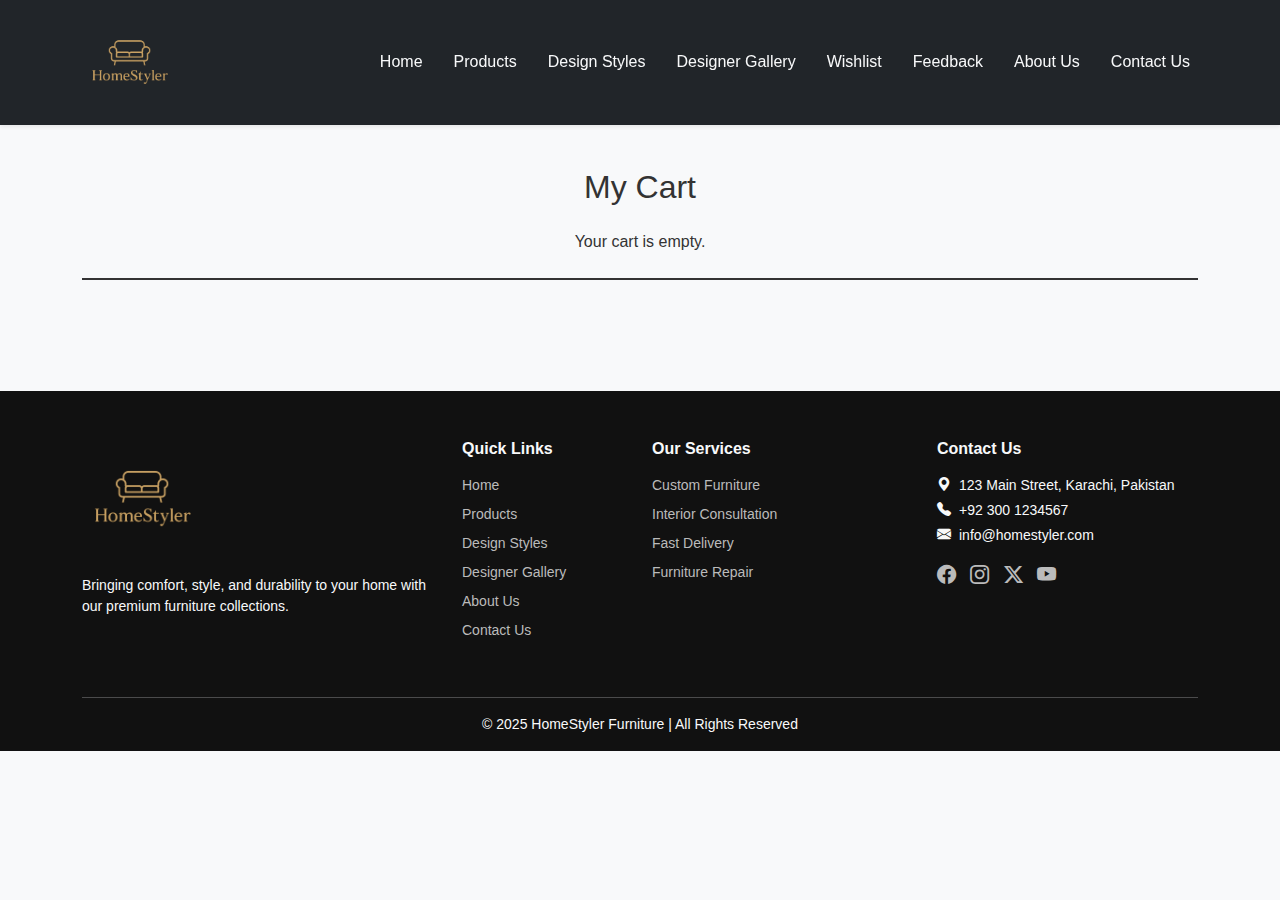
<file: cart.html>
<!DOCTYPE html>
<html lang="en">

<head>
    <meta charset="UTF-8">
    <meta name="viewport" content="width=device-width, initial-scale=1.0">
    <title>My Cart</title>
    <!-- Bootstrap -->
    <link href="https://cdn.jsdelivr.net/npm/bootstrap@5.3.3/dist/css/bootstrap.min.css" rel="stylesheet">
    <!-- Icons -->
    <link href="https://cdn.jsdelivr.net/npm/bootstrap-icons/font/bootstrap-icons.css" rel="stylesheet">
    <!-- Animate on Scroll -->
    <link href="https://unpkg.com/aos@2.3.1/dist/aos.css" rel="stylesheet">
    <!-- Custom CSS -->
    <link rel="stylesheet" href="style.css">
    <style>
        .cart-item {
            border-bottom: 1px solid #ddd;
            padding: 15px 0;
        }

        .cart-item img {
            width: 80px;
            height: 80px;
            object-fit: cover;
            margin-right: 15px;
        }

        .cart-summary {
            border-top: 2px solid #333;
            padding-top: 15px;
            font-weight: bold;
        }
    </style>
</head>

<body>
    <!-- Navbar -->
    <nav id="mainNav" class="navbar navbar-expand-lg navbar-dark bg-dark fixed-top shadow-sm">
        <div class="container">
            <a class="navbar-brand d-flex align-items-center" href="index.html">
                <img src="Images/logo.png" alt="HomeStyler Logo" class="img-fluid"
                    style="max-height:95px; width:auto; margin-right:10px;">
            </a>
            <button class="navbar-toggler" type="button" data-bs-toggle="collapse" data-bs-target="#navbarNav">
                <span class="navbar-toggler-icon"></span>
            </button>
            <div class="collapse navbar-collapse" id="navbarNav">
                <ul class="navbar-nav ms-auto">
                    <li class="nav-item"><a class="nav-link" href="index.html">Home</a></li>
                    <li class="nav-item"><a class="nav-link" href="products.html">Products</a></li>
                    <li class="nav-item"><a class="nav-link" href="design_styles.html">Design Styles</a></li>
                    <li class="nav-item"><a class="nav-link" href="designer_gallery.html">Designer Gallery</a></li>
                    <li class="nav-item"><a class="nav-link" href="wishlist.html">Wishlist</a></li>
                    <li class="nav-item"><a class="nav-link" href="feedback.html">Feedback</a></li>
                    <li class="nav-item"><a class="nav-link" href="about.html">About Us</a></li>
                    <li class="nav-item"><a class="nav-link" href="contact.html">Contact Us</a></li>
                </ul>
            </div>
        </div>
    </nav>

    <div class="container my-5">
        <h2 class="mb-4 text-center">My Cart</h2>
        <div id="cart-container"></div>
        <div id="cart-summary" class="cart-summary mt-4"></div>
    </div>

    <!-- Footer -->
    <footer class="footer text-light pt-5 pb-3">
        <div class="container">
            <div class="row">
                <!-- Logo & About -->
                <div class="col-md-4 mb-4">
                    <a href="index.html" class="d-flex align-items-center mb-3">
                        <img src="Images/logo.png" alt="HomeStyler Logo" class="me-2" style="width:120px;">
                    </a>
                    <p class="small">
                        Bringing comfort, style, and durability to your home with
                        our premium furniture collections.
                    </p>
                </div>

                <!-- Quick Links -->
                <div class="col-md-2 mb-4">
                    <h6 class="fw-bold">Quick Links</h6>
                    <ul class="list-unstyled small">
                        <li><a href="index.html" class="footer-link">Home</a></li>
                        <li><a href="products.html" class="footer-link">Products</a></li>
                        <li><a href="design_styles.html" class="footer-link">Design Styles</a></li>
                        <li><a href="designer_gallery.html" class="footer-link">Designer Gallery</a></li>
                        <li><a href="about.html" class="footer-link">About Us</a></li>
                        <li><a href="contact.html" class="footer-link">Contact Us</a></li>
                    </ul>
                </div>

                <!-- Services -->
                <div class="col-md-3 mb-4">
                    <h6 class="fw-bold">Our Services</h6>
                    <ul class="list-unstyled small">
                        <li><a href="#" class="footer-link">Custom Furniture</a></li>
                        <li><a href="#" class="footer-link">Interior Consultation</a></li>
                        <li><a href="#" class="footer-link">Fast Delivery</a></li>
                        <li><a href="#" class="footer-link">Furniture Repair</a></li>
                    </ul>
                </div>

                <!-- Contact -->
                <div class="col-md-3 mb-4">
                    <h6 class="fw-bold">Contact Us</h6>
                    <p class="small mb-1"><i class="bi bi-geo-alt-fill me-2"></i>123 Main Street, Karachi, Pakistan</p>
                    <p class="small mb-1"><i class="bi bi-telephone-fill me-2"></i>+92 300 1234567</p>
                    <p class="small mb-3"><i class="bi bi-envelope-fill me-2"></i>info@homestyler.com</p>
                    <div>
                        <a href="https://web.facebook.com/" class="social-link"><i class="bi bi-facebook"></i></a>
                        <a href="https://www.instagram.com/" class="social-link"><i class="bi bi-instagram"></i></a>
                        <a href="https://x.com/" class="social-link"><i class="bi bi-twitter-x"></i></a>
                        <a href="https://www.youtube.com/" class="social-link"><i class="bi bi-youtube"></i></a>
                    </div>
                </div>
            </div>
            <hr class="bg-light">
            <div class="text-center small">
                © 2025 HomeStyler Furniture | All Rights Reserved
            </div>
        </div>
    </footer>

    <script>
        function renderCart() {
            const container = document.getElementById("cart-container");
            const summary = document.getElementById("cart-summary");
            let cart = JSON.parse(localStorage.getItem("cart")) || [];

            container.innerHTML = "";
            summary.innerHTML = "";

            if (cart.length === 0) {
                container.innerHTML = `<p class="text-center">Your cart is empty.</p>`;
                return;
            }

            let total = 0;

            cart.forEach(item => {
                total += item.price * item.quantity;

                const row = document.createElement("div");
                row.className = "d-flex align-items-center cart-item";

                row.innerHTML = `
          <img src="${item.image}" alt="${item.name}">
          <div class="flex-grow-1">
            <h6>${item.name}</h6>
            <p class="mb-1">$${item.price} x ${item.quantity}</p>
            <button class="btn btn-sm btn-secondary decrease" data-id="${item.id}">-</button>
            <button class="btn btn-sm btn-secondary increase" data-id="${item.id}">+</button>
            <button class="btn btn-sm btn-danger remove" data-id="${item.id}">Remove</button>
          </div>
        `;

                container.appendChild(row);
            });

            summary.innerHTML = `<h5>Total: $${total.toFixed(2)}</h5>`;

            // Decrease quantity
            container.querySelectorAll(".decrease").forEach(btn => {
                btn.addEventListener("click", () => {
                    let cart = JSON.parse(localStorage.getItem("cart")) || [];
                    const item = cart.find(p => p.id === btn.dataset.id);
                    if (item && item.quantity > 1) {
                        item.quantity -= 1;
                    } else {
                        cart = cart.filter(p => p.id !== btn.dataset.id);
                    }
                    localStorage.setItem("cart", JSON.stringify(cart));
                    renderCart();
                });
            });

            // Increase quantity
            container.querySelectorAll(".increase").forEach(btn => {
                btn.addEventListener("click", () => {
                    let cart = JSON.parse(localStorage.getItem("cart")) || [];
                    const item = cart.find(p => p.id === btn.dataset.id);
                    if (item) item.quantity += 1;
                    localStorage.setItem("cart", JSON.stringify(cart));
                    renderCart();
                });
            });

            // Remove item
            container.querySelectorAll(".remove").forEach(btn => {
                btn.addEventListener("click", () => {
                    let cart = JSON.parse(localStorage.getItem("cart")) || [];
                    cart = cart.filter(p => p.id !== btn.dataset.id);
                    localStorage.setItem("cart", JSON.stringify(cart));
                    renderCart();
                });
            });
        }

        document.addEventListener("DOMContentLoaded", renderCart);
    </script>
</body>

</html>
</file>
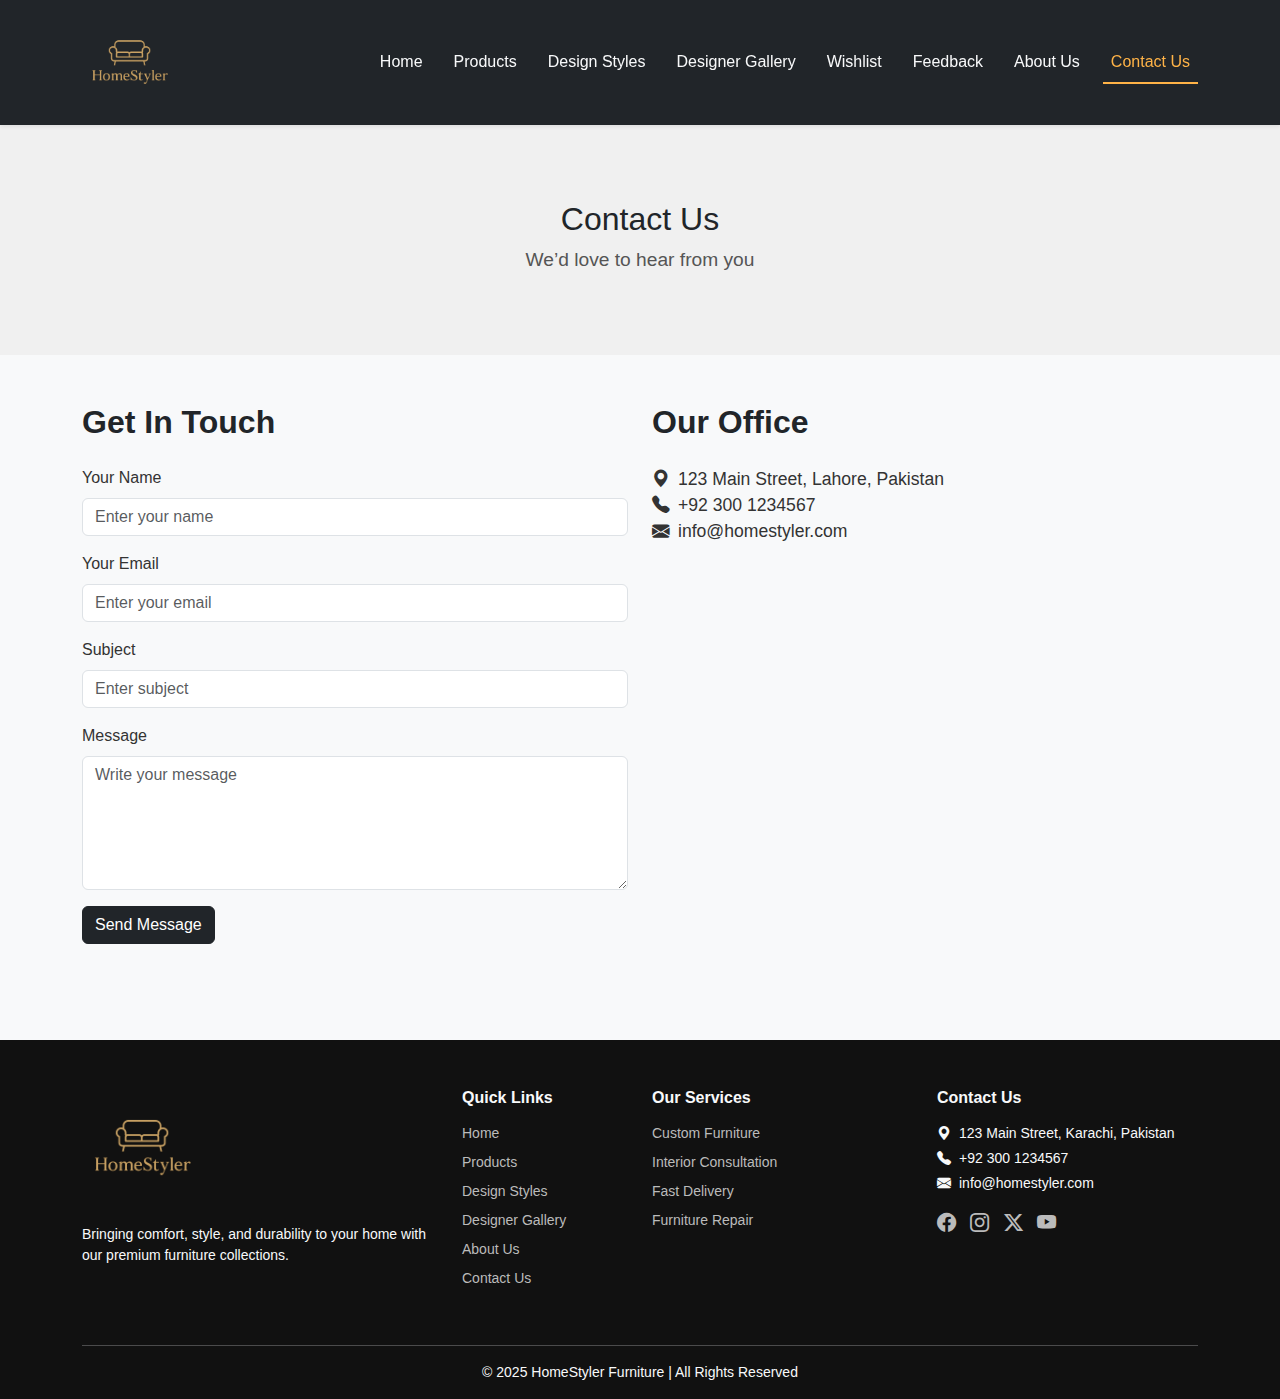
<file: contact.html>
<!DOCTYPE html>
<html lang="en">

<head>
    <meta charset="UTF-8" />
    <meta name="viewport" content="width=device-width, initial-scale=1.0" />
    <title>Contact Us – HomeStyler</title>
    <!-- Bootstrap -->
    <link href="https://cdn.jsdelivr.net/npm/bootstrap@5.3.3/dist/css/bootstrap.min.css" rel="stylesheet" />
    <!-- Icons -->
    <link href="https://cdn.jsdelivr.net/npm/bootstrap-icons/font/bootstrap-icons.css" rel="stylesheet">
    <!-- Custom CSS -->
    <link rel="stylesheet" href="style.css">
</head>

<body>

    <!-- Navbar -->
    <nav id="mainNav" class="navbar navbar-expand-lg navbar-dark bg-dark fixed-top shadow-sm">
        <div class="container">
            <!-- Brand Logo (click redirects to homepage) -->
            <a class="navbar-brand d-flex align-items-center" href="index.html">
                <img src="Images/logo.png" alt="HomeStyler Logo" class="img-fluid"
                    style="max-height:95px; width:auto; margin-right:10px;">
            </a>

            <!-- Navbar Toggle (for mobile) -->
            <button class="navbar-toggler" type="button" data-bs-toggle="collapse" data-bs-target="#navbarNav">
                <span class="navbar-toggler-icon"></span>
            </button>

            <!-- Navbar Links -->
            <div class="collapse navbar-collapse" id="navbarNav">
                <ul class="navbar-nav ms-auto">
                    <li class="nav-item"><a class="nav-link" href="index.html">Home</a></li>
                    <li class="nav-item"><a class="nav-link" href="products.html">Products</a></li>
                    <li class="nav-item"><a class="nav-link" href="design_styles.html">Design Styles</a></li>
                    <li class="nav-item"><a class="nav-link" href="designer_gallery.html">Designer Gallery</a></li>
                    <li class="nav-item"><a class="nav-link" href="wishlist.html">Wishlist</a></li>
                    <li class="nav-item"><a class="nav-link" href="feedback.html">Feedback</a></li>
                    <li class="nav-item"><a class="nav-link" href="about.html">About Us</a></li>
                    <li class="nav-item"><a class="nav-link active" href="contact.html">Contact Us</a></li>
                </ul>
            </div>
        </div>
    </nav>

    <section class="about small-hero text-center d-flex align-items-center justify-content-center">
        <div class="container">
            <h2>Contact Us</h2>
            <p>
                We’d love to hear from you
            </p>
        </div>
    </section>

    <!-- Contact Form & Info -->
    <section class="py-5">
        <div class="container">
            <div class="row g-4">
                <!-- Form -->
                <div class="col-md-6">
                    <h2 class="fw-bold mb-4">Get In Touch</h2>
                    <!-- Contact Form -->
                    <form id="contactForm" class="needs-validation" novalidate>
                        <div class="mb-3">
                            <label for="name" class="form-label">Your Name</label>
                            <input type="text" class="form-control" id="name" placeholder="Enter your name" required>
                            <div class="invalid-feedback">Please enter a valid name (letters only, min 6 characters).
                            </div>
                        </div>
                        <div class="mb-3">
                            <label for="email" class="form-label">Your Email</label>
                            <input type="email" class="form-control" id="email" placeholder="Enter your email" required>
                            <div class="invalid-feedback">Please enter a valid email address.</div>
                        </div>
                        <div class="mb-3">
                            <label for="subject" class="form-label">Subject</label>
                            <input type="text" class="form-control" id="subject" placeholder="Enter subject" required>
                            <div class="invalid-feedback">Please enter a subject.</div>
                        </div>
                        <div class="mb-3">
                            <label for="message" class="form-label">Message</label>
                            <textarea class="form-control" id="message" rows="5" placeholder="Write your message"
                                required></textarea>
                            <div class="invalid-feedback">Please enter your message.</div>
                        </div>
                        <button type="submit" class="btn btn-dark">Send Message</button>
                    </form>
                </div>

                <!-- Contact Info -->
                <div class="col-md-6">
                    <h2 class="fw-bold mb-4">Our Office</h2>
                    <p><i class="bi bi-geo-alt-fill me-2"></i>123 Main Street, Lahore, Pakistan</p>
                    <p><i class="bi bi-telephone-fill me-2"></i>+92 300 1234567</p>
                    <p><i class="bi bi-envelope-fill me-2"></i>info@homestyler.com</p>

                    <!-- Google Maps -->
                    <div class="ratio ratio-16x9 mt-4">
                        <iframe
                            src="https://www.google.com/maps/embed?pb=!1m14!1m8!1m3!1d1809.076180650226!2d67.034748!3d24.926879000000003!3m2!1i1024!2i768!4f13.1!3m3!1m2!1s0x3eb33f90157042d3%3A0x93d609e8bec9a880!2sAptech%20Computer%20Education%20North%20Nazimabad%20Center!5e0!3m2!1sen!2sus!4v1756294128960!5m2!1sen!2sus"
                            width="600" height="450" style="border:0;" allowfullscreen="" loading="lazy"
                            referrerpolicy="no-referrer-when-downgrade"></iframe>
                    </div>
                </div>
            </div>
        </div>
    </section>


    <!-- Footer -->
    <footer class="footer text-light pt-5 pb-3">
        <div class="container">
            <div class="row">
                <div class="col-md-4 mb-4">
                    <a href="index.html" class="d-flex align-items-center mb-3">
                        <img src="Images/logo.png" alt="HomeStyler Logo" class="me-2" style="width:120px;">
                    </a>
                    <p class="small">Bringing comfort, style, and durability to your home with our premium furniture
                        collections.</p>
                </div>

                <div class="col-md-2 mb-4">
                    <h6 class="fw-bold">Quick Links</h6>
                    <ul class="list-unstyled small">
                        <li><a href="index.html" class="footer-link">Home</a></li>
                        <li><a href="products.html" class="footer-link">Products</a></li>
                        <li><a href="design_styles.html" class="footer-link">Design Styles</a></li>
                        <li><a href="designers.html" class="footer-link">Designer Gallery</a></li>
                        <li><a href="about.html" class="footer-link">About Us</a></li>
                        <li><a href="contact.html" class="footer-link">Contact Us</a></li>
                    </ul>
                </div>

                <div class="col-md-3 mb-4">
                    <h6 class="fw-bold">Our Services</h6>
                    <ul class="list-unstyled small">
                        <li><a href="#" class="footer-link">Custom Furniture</a></li>
                        <li><a href="#" class="footer-link">Interior Consultation</a></li>
                        <li><a href="#" class="footer-link">Fast Delivery</a></li>
                        <li><a href="#" class="footer-link">Furniture Repair</a></li>
                    </ul>
                </div>

                <div class="col-md-3 mb-4">
                    <h6 class="fw-bold">Contact Us</h6>
                    <p class="small mb-1"><i class="bi bi-geo-alt-fill me-2"></i>123 Main Street, Karachi, Pakistan</p>
                    <p class="small mb-1"><i class="bi bi-telephone-fill me-2"></i>+92 300 1234567</p>
                    <p class="small mb-3"><i class="bi bi-envelope-fill me-2"></i>info@homestyler.com</p>
                    <div>
                        <a href="https://web.facebook.com/" class="social-link"><i class="bi bi-facebook"></i></a>
                        <a href="https://www.instagram.com/" class="social-link"><i class="bi bi-instagram"></i></a>
                        <a href="https://x.com/" class="social-link"><i class="bi bi-twitter-x"></i></a>
                        <a href="https://www.youtube.com/" class="social-link"><i class="bi bi-youtube"></i></a>
                    </div>
                </div>
            </div>
            <hr class="bg-light">
            <div class="text-center small">© 2025 HomeStyler Furniture | All Rights Reserved</div>
        </div>
    </footer>

    <!-- Bootstrap JS -->
    <script src="https://cdn.jsdelivr.net/npm/bootstrap@5.3.3/dist/js/bootstrap.bundle.min.js"></script>
    <!-- Validation Script -->
    <script>
        (function () {
            'use strict'
            const form = document.getElementById('contactForm');
            const nameField = document.getElementById('name');

            // Prevent numbers/symbols while typing
            nameField.addEventListener("input", function () {
                this.value = this.value.replace(/[^A-Za-z\s]/g, ""); // remove numbers & symbols
            });

            form.addEventListener('submit', function (event) {
                const nameRegex = /^[A-Za-z\s]{6,}$/; // only letters & spaces, min 6 chars
                if (!nameRegex.test(nameField.value.trim())) {
                    nameField.setCustomValidity("Invalid");
                } else {
                    nameField.setCustomValidity("");
                }

                if (!form.checkValidity()) {
                    event.preventDefault()
                    event.stopPropagation()
                } else {
                    alert("✅ Your message has been submitted successfully!");
                }
                form.classList.add('was-validated')
            }, false)
        })()
    </script>

</body>

</html>
</file>
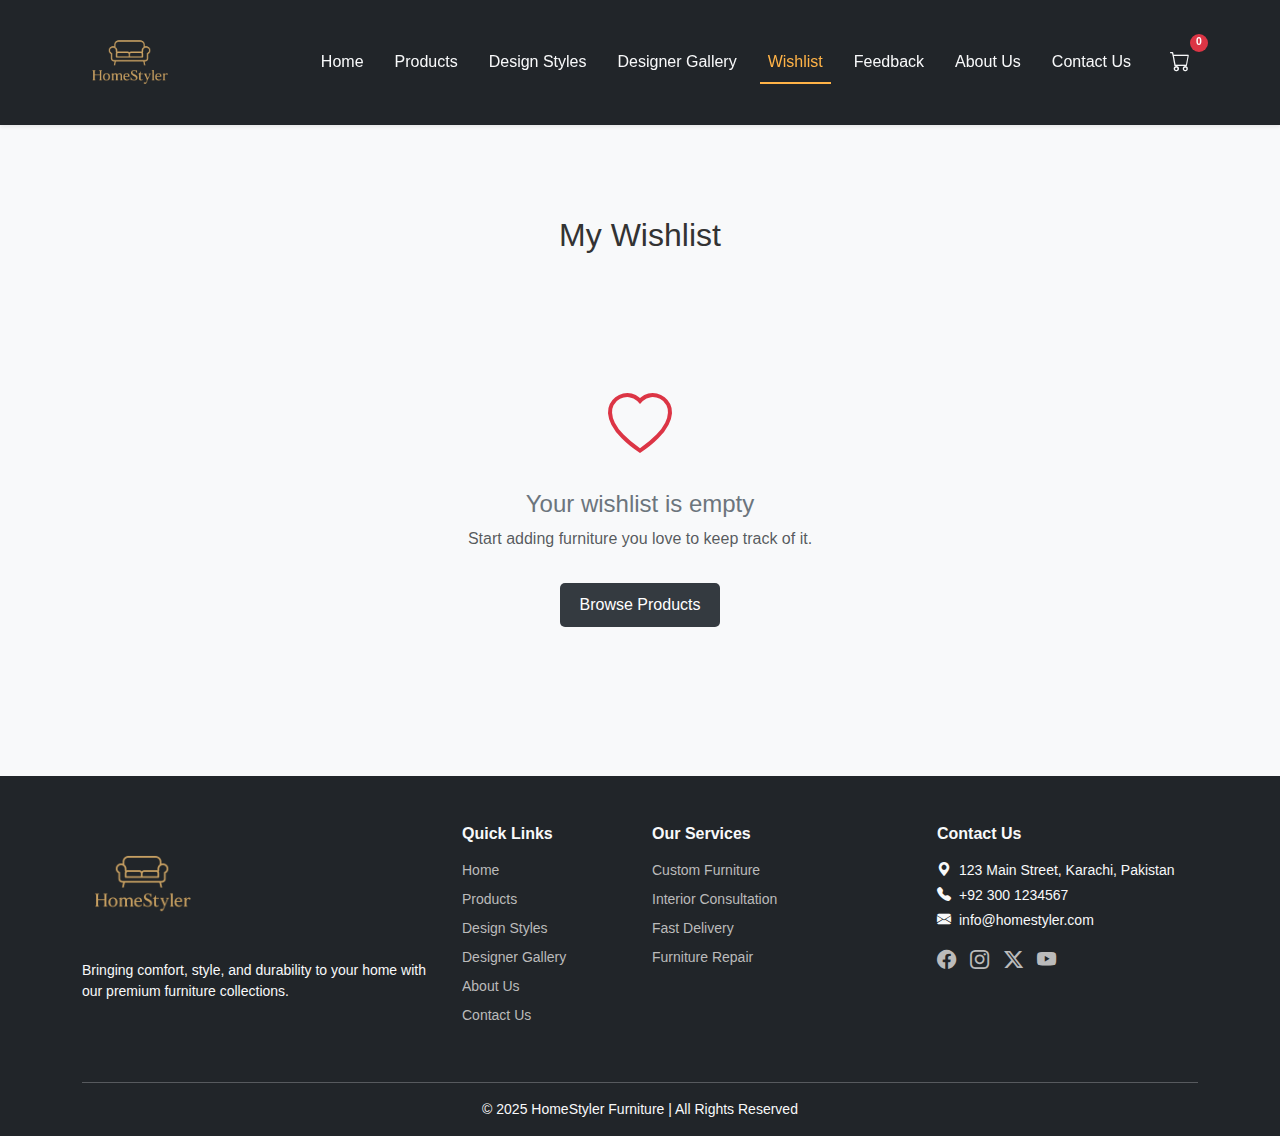
<file: wishlist.html>
<!DOCTYPE html>
<html lang="en">

<head>
  <meta charset="UTF-8">
  <meta name="viewport" content="width=device-width, initial-scale=1.0">
  <title>Wishlist – HomeStyler</title>
  <!-- Bootstrap -->
  <link href="https://cdn.jsdelivr.net/npm/bootstrap@5.3.3/dist/css/bootstrap.min.css" rel="stylesheet">
  <!-- Icons -->
  <link href="https://cdn.jsdelivr.net/npm/bootstrap-icons/font/bootstrap-icons.css" rel="stylesheet">
  <!-- Custom CSS -->
  <link rel="stylesheet" href="style.css">
  <style>
    /* Cart hover effect */
    .navbar .nav-link:hover i.bi-cart {
      color: #ffc107;
      transform: scale(1.2);
      transition: transform 0.2s ease-in-out, color 0.2s ease-in-out;
    }

    /* Cart badge */
    #cart-count {
      font-size: 0.65rem;
      min-width: 18px;
      height: 18px;
      font-weight: bold;
      display: flex;
      align-items: center;
      justify-content: center;
      padding: 0;
    }

    .empty-wishlist {
      text-align: center;
      padding: 60px 0;
      color: #6c757d;
    }

    .empty-wishlist i {
      font-size: 4rem;
      color: #dc3545;
    }

    .browse-btn {
      display: inline-block;
      padding: 10px 20px;
      background-color: #343a40;
      color: #fff;
      border-radius: 5px;
      text-decoration: none;
    }

    .browse-btn:hover {
      background-color: #495057;
      color: #fff;
    }
  </style>
</head>

<body class="d-flex flex-column min-vh-100">
  <!-- Navbar -->
  <nav id="mainNav" class="navbar navbar-expand-lg navbar-dark bg-dark fixed-top shadow-sm">
    <div class="container">
      <a class="navbar-brand d-flex align-items-center" href="index.html">
        <img src="Images/logo.png" alt="HomeStyler Logo" class="img-fluid"
          style="max-height:95px; width:auto; margin-right:10px;">
      </a>

      <button class="navbar-toggler" type="button" data-bs-toggle="collapse" data-bs-target="#navbarNav">
        <span class="navbar-toggler-icon"></span>
      </button>

      <div class="collapse navbar-collapse" id="navbarNav">
        <ul class="navbar-nav ms-auto align-items-center">
          <li class="nav-item"><a class="nav-link" href="index.html">Home</a></li>
          <li class="nav-item"><a class="nav-link" href="products.html">Products</a></li>
          <li class="nav-item"><a class="nav-link" href="design_styles.html">Design Styles</a></li>
          <li class="nav-item"><a class="nav-link" href="designer_gallery.html">Designer Gallery</a></li>
          <li class="nav-item"><a class="nav-link active" href="wishlist.html">Wishlist</a></li>
          <li class="nav-item"><a class="nav-link" href="feedback.html">Feedback</a></li>
          <li class="nav-item"><a class="nav-link" href="about.html">About Us</a></li>
          <li class="nav-item"><a class="nav-link" href="contact.html">Contact Us</a></li>

          <!-- Cart Icon -->
          <li class="nav-item ms-2">
            <a class="nav-link position-relative" href="cart.html">
              <i class="bi bi-cart fs-5 align-middle"></i>
              <span id="cart-count" class="badge rounded-pill bg-danger"
                style="font-size: 0.65rem; position: absolute; top: -5px; right: -10px; min-width: 18px; height: 18px; display: flex; align-items: center; justify-content: center;">
                0
              </span>
            </a>
          </li>
        </ul>
      </div>
    </div>
  </nav>

  <!-- Wishlist Content -->
  <main class="container my-5 flex-grow-1 pt-5">
    <h2 class="mb-4 text-center">My Wishlist</h2>
    <div class="row g-4" id="wishlist-container"></div>
  </main>

  <!-- Footer -->
  <footer class="footer text-light pt-5 pb-3 mt-auto bg-dark">
    <div class="container">
      <div class="row">
        <div class="col-md-4 col-12 mb-4">
          <a href="index.html" class="d-flex align-items-center mb-3">
            <img src="Images/logo.png" alt="HomeStyler Logo" class="me-2" style="width:120px;">
          </a>
          <p class="small">
            Bringing comfort, style, and durability to your home with our premium furniture collections.
          </p>
        </div>
        <div class="col-md-2 col-12 mb-4">
          <h6 class="fw-bold">Quick Links</h6>
          <ul class="list-unstyled small">
            <li><a href="index.html" class="footer-link">Home</a></li>
            <li><a href="products.html" class="footer-link">Products</a></li>
            <li><a href="design_styles.html" class="footer-link">Design Styles</a></li>
            <li><a href="designer_gallery.html" class="footer-link">Designer Gallery</a></li>
            <li><a href="about.html" class="footer-link">About Us</a></li>
            <li><a href="contact.html" class="footer-link">Contact Us</a></li>
          </ul>
        </div>
        <div class="col-md-3 col-12 mb-4">
          <h6 class="fw-bold">Our Services</h6>
          <ul class="list-unstyled small">
            <li><a href="#" class="footer-link">Custom Furniture</a></li>
            <li><a href="#" class="footer-link">Interior Consultation</a></li>
            <li><a href="#" class="footer-link">Fast Delivery</a></li>
            <li><a href="#" class="footer-link">Furniture Repair</a></li>
          </ul>
        </div>
        <div class="col-md-3 col-12 mb-4">
          <h6 class="fw-bold">Contact Us</h6>
          <p class="small mb-1"><i class="bi bi-geo-alt-fill me-2"></i>123 Main Street, Karachi, Pakistan</p>
          <p class="small mb-1"><i class="bi bi-telephone-fill me-2"></i>+92 300 1234567</p>
          <p class="small mb-3"><i class="bi bi-envelope-fill me-2"></i>info@homestyler.com</p>
          <div>
            <a href="https://web.facebook.com/" class="social-link"><i class="bi bi-facebook"></i></a>
            <a href="https://www.instagram.com/" class="social-link"><i class="bi bi-instagram"></i></a>
            <a href="https://x.com/" class="social-link"><i class="bi bi-twitter-x"></i></a>
            <a href="https://www.youtube.com/" class="social-link"><i class="bi bi-youtube"></i></a>
          </div>
        </div>
      </div>
      <hr class="bg-light">
      <div class="text-center small">© 2025 HomeStyler Furniture | All Rights Reserved</div>
    </div>
  </footer>

  <!-- Bootstrap JS -->
  <script src="https://cdn.jsdelivr.net/npm/bootstrap@5.3.3/dist/js/bootstrap.bundle.min.js"></script>

  <script>
    function cleanWishlist() {
      let wishlist = JSON.parse(localStorage.getItem("wishlist")) || [];
      wishlist = wishlist.filter(item => item && item.id && item.name && item.image && item.price);
      localStorage.setItem("wishlist", JSON.stringify(wishlist));
    }

    function renderWishlist() {
      cleanWishlist();
      const container = document.getElementById("wishlist-container");
      const wishlist = JSON.parse(localStorage.getItem("wishlist")) || [];
      container.innerHTML = "";

      if (wishlist.length === 0) {
        container.innerHTML = `
          <div class="empty-wishlist col-12">
            <i class="bi bi-heart"></i>
            <h4>Your wishlist is empty</h4>
            <p class="text-muted">Start adding furniture you love to keep track of it.</p>
            <a href="products.html" class="browse-btn mt-3">Browse Products</a>
          </div>
        `;
        return;
      }

      wishlist.forEach(p => {
        const col = document.createElement("div");
        col.className = "col-lg-3 col-md-4 col-sm-6";
        col.innerHTML = `
          <div class="card product-card h-100 shadow-sm">
            <img src="${p.image}" class="card-img-top" alt="${p.name}">
            <div class="card-body d-flex flex-column">
              <h5 class="card-title">${p.name}</h5>
              <p class="fw-bold">$${p.price}</p>
              <div class="d-flex gap-2 mt-auto">
                <button class="btn btn-success w-50 move-to-cart" data-id="${p.id}">
                  <i class="bi bi-cart-plus"></i> Add to Cart
                </button>
                <button class="btn btn-danger w-50 remove-from-wishlist" data-id="${p.id}">
                  <i class="bi bi-trash"></i> Remove
                </button>
              </div>
            </div>
          </div>
        `;
        container.appendChild(col);
      });

      container.querySelectorAll(".remove-from-wishlist").forEach(btn => {
        btn.addEventListener("click", () => {
          let wishlist = JSON.parse(localStorage.getItem("wishlist")) || [];
          wishlist = wishlist.filter(item => item.id !== btn.dataset.id);
          localStorage.setItem("wishlist", JSON.stringify(wishlist));
          renderWishlist();
        });
      });

      container.querySelectorAll(".move-to-cart").forEach(btn => {
        btn.addEventListener("click", () => {
          let wishlist = JSON.parse(localStorage.getItem("wishlist")) || [];
          let cart = JSON.parse(localStorage.getItem("cart")) || [];
          const product = wishlist.find(item => item.id === btn.dataset.id);
          if (product) {
            if (!cart.some(item => item.id === product.id)) cart.push(product);
            wishlist = wishlist.filter(item => item.id !== product.id);
            localStorage.setItem("wishlist", JSON.stringify(wishlist));
            localStorage.setItem("cart", JSON.stringify(cart));
            renderWishlist();
          }
        });
      });
    }

    document.addEventListener("DOMContentLoaded", renderWishlist);
  </script>
</body>

</html>
</file>
<file: style.css>
body {
    font-family: "Segoe UI", Tahoma, Geneva, Verdana, sans-serif;
    background: #f8f9fa;
    color: #333;
}

.navbar {
    background: #222;
}

.about,
.contact {
    height: 40vh;
    background-color: #f0f0f0;
    display: flex;
    align-items: center;
    justify-content: center;
    text-align: center;
    position: relative;
}

.hero {
    height: 100000000px;
    background: url('https://images.unsplash.com/photo-1600585154340-be6161a56a0c?auto=format&fit=crop&w=1350&q=80') center/cover no-repeat;
    display: flex;
    align-items: center;
    justify-content: center;
    color: white;
    text-align: center;
    position: relative;
    padding-bottom: 80px;
    /* 👈 pushes everything above the gallery */
}


.hero::before {
    content: "";
    position: absolute;
    top: 0;
    left: 0;
    right: 0;
    bottom: 0;
    background: rgba(0, 0, 0, 0.5);
}

.hero-content {
    position: relative;
    z-index: 2;
}

.hero h1 {
    font-size: 3.5rem;
    font-weight: bold;
}

.gallery {
    padding: 4rem 2rem;
}

.gallery h2 {
    text-align: center;
    margin-bottom: 2rem;
}

.gallery-img {
    border-radius: 12px;
    cursor: pointer;
    transition: transform 0.3s ease, box-shadow 0.3s ease;
}

.gallery-img:hover {
    transform: scale(1.05);
    box-shadow: 0 6px 20px rgba(0, 0, 0, 0.2);
}

.features h2 {
    font-weight: bold;
}

.features i {
    color: #222;
}

footer {
    background: #222;
    color: #ccc;
    padding: 2rem 0;
    margin-top: 3rem;
}

footer a {
    color: #ccc;
    text-decoration: none;
}

footer a:hover {
    color: white;
}

.social-icons a {
    font-size: 1.5rem;
    margin: 0 10px;
    transition: color 0.3s ease;
}

/* Navbar Styling */
#mainNav {
    background: rgba(33, 37, 41, 0.95);
    /* semi-transparent dark */
    transition: background 0.3s ease-in-out;
}

#mainNav .nav-link {
    color: #f8f9fa;
    font-weight: 500;
    margin-left: 15px;
    transition: color 0.3s ease, border-bottom 0.3s ease;
    border-bottom: 2px solid transparent;
}

#mainNav .nav-link:hover {
    color: #ffb347;
    /* warm gold highlight */
    border-bottom: 2px solid #ffb347;
}

#mainNav .nav-link.active {
    color: #ffb347;
    border-bottom: 2px solid #ffb347;
}

/* Why Choose Us hover effect */
.hover-effect {
    transition: transform 0.3s ease, box-shadow 0.3s ease;
}

.hover-effect:hover {
    transform: translateY(-8px);
    box-shadow: 0px 8px 20px rgba(0, 0, 0, 0.15);
}

.footer {
    background: #111;
}

.footer h6 {
    color: #f8f9fa;
    margin-bottom: 1rem;
}

.footer-link {
    color: #bbb;
    text-decoration: none;
    display: block;
    margin-bottom: 0.5rem;
    transition: color 0.3s ease;
}

.footer-link:hover {
    color: #f8f9fa;
}

.social-link {
    display: inline-block;
    color: #bbb;
    margin-right: 10px;
    font-size: 1.2rem;
    transition: color 0.3s ease;
}

.social-link:hover {
    color: #f8f9fa;
}

/* Prevent navbar overlap */
body {
    padding-top: 120px;
    /* match your navbar height */
}

/* Navbar base (transparent at top, shorter height) */
#mainNav {
    transition: all 0.3s ease-in-out;
    padding: 10px 0;
    /* reduced from 20px */
    background-color: transparent;
}

/* Shrunk navbar (even smaller on scroll) */
#mainNav.navbar-shrink {
    padding: 4px 0;
    /* reduced from 8px */
    background-color: #111;
    box-shadow: 0 2px 6px rgba(0, 0, 0, 0.3);
}

/* Logo resizing */
#mainNav .navbar-brand img {
    max-height: 20px;
    /* smaller default */
    transition: max-height 0.3s ease-in-out;
}

#mainNav.navbar-shrink .navbar-brand img {
    max-height: 30px;
    /* smaller when scrolled */
}

/* Gallery Button Styling */
.btn-gallery {
    background: #111;
    color: #fff;
    font-size: 1.1rem;
    padding: 12px 36px;
    border-radius: 50px;
    text-decoration: none;
    font-weight: 500;
    box-shadow: 0 4px 12px rgba(0, 0, 0, 0.2);
    transition: all 0.3s ease;
    display: inline-block;
}

.btn-gallery:hover {
    background: #444;
    color: #fff;
    transform: translateY(-3px);
    box-shadow: 0 6px 16px rgba(0, 0, 0, 0.3);
}


/* ---------------------------
   Button Styling
---------------------------- */
.btn-gallery {
    background: #111;
    color: #fff;
    font-size: 1.1rem;
    padding: 12px 36px;
    border-radius: 50px;
    text-decoration: none;
    font-weight: 500;
    box-shadow: 0 4px 12px rgba(0, 0, 0, 0.2);
    transition: all 0.3s ease;
    display: inline-block;
}

.btn-gallery:hover {
    background: #444;
    color: #fff;
    transform: translateY(-3px);
    box-shadow: 0 6px 16px rgba(0, 0, 0, 0.3);
}



/* ---------------------------
   Gallery Images Hover Effect
---------------------------- */
#gallery img {
    transition: transform 0.4s ease, box-shadow 0.4s ease;
    cursor: pointer;
    border-radius: 12px;
}

#gallery img:hover {
    transform: scale(1.05);
    box-shadow: 0 8px 20px rgba(0, 0, 0, 0.25);
}

/* Card hover animation */
.card {
    transition: transform 0.3s ease, box-shadow 0.3s ease;
}

.card:hover {
    transform: translateY(-8px) scale(1.03);
    box-shadow: 0 8px 20px rgba(0, 0, 0, 0.15);
}

/* Fade-in animation */
.fade-in {
    opacity: 0;
    transform: translateY(30px);
    animation: fadeInUp 0.8s ease forwards;
}

@keyframes fadeInUp {
    from {
        opacity: 0;
        transform: translateY(30px);
    }

    to {
        opacity: 1;
        transform: translateY(0);
    }
}

/* Stagger delay */
.fade-in:nth-child(1) {
    animation-delay: 0.1s;
}

.fade-in:nth-child(2) {
    animation-delay: 0.2s;
}

.fade-in:nth-child(3) {
    animation-delay: 0.3s;
}

.fade-in:nth-child(4) {
    animation-delay: 0.4s;
}

.fade-in:nth-child(5) {
    animation-delay: 0.5s;
}

/* Modal image animation */
#modalImage {
    opacity: 0;
    transform: scale(0.95);
    transition: all 0.5s ease-in-out;
}

.modal.show #modalImage {
    opacity: 1;
    transform: scale(1);
}

/* Intro section styling */
section {
    transition: all 0.3s ease-in-out;
}

section h2 {
    color: #212529;
}

section p {
    max-width: 720px;
    margin: 0 auto;
    font-size: 1.1rem;
}

/* Light Intro Section (Design Styles Page) */
section.page-intro-light {
    background: linear-gradient(135deg, #ada8a8, #bbb9b7);
    /* white + peach */
    color: #070808;
    padding: 4rem 1rem;
    text-align: center;
    box-shadow: 0 4px 20px rgba(0, 0, 0, 0.1);
    border-radius: 0 0 2rem 2rem;
}

section.page-intro-light h2 {
    font-weight: 700;
    margin-bottom: 1rem;
    color: #b85c38;
    /* warm accent color */
}

section.page-intro-light p {
    font-size: 1.1rem;
    max-width: 800px;
    margin: 0 auto;
    opacity: 0.85;
}

.hero {

    color: #fff;
}

.star-rating .bi-star-fill {
    color: gold;
}

.card:hover {
    transform: scale(1.03);
    transition: 0.3s;
}

.wishlist-table th,
.wishlist-table td {
    vertical-align: middle;
}

body {
    font-family: "Segoe UI", Tahoma, Geneva, Verdana, sans-serif;
    background: #f8f9fa;
    padding-top: 120px;
}

.navbar {
    background: #222;
}

.nav-link.active {
    color: #ffb347 !important;
}

.small-hero {
    padding: 80px 0;
    background-color: #f0f0f0;
    text-align: center;
}

.card img {
    border-radius: 12px 12px 0 0;
    height: 250px;
    object-fit: cover;
}

.btn-contact-designer {
    display: inline-block;
    margin-top: 20px;
    background: #111;
    color: #fff;
    padding: 10px 25px;
    border-radius: 50px;
    text-decoration: none;
}

/* Hero section */
.small-hero {
    background-color: #f0f0f0;
    text-align: center;
}

.small-hero h1 {
    font-size: 3rem;
    font-weight: bold;
}

.small-hero p {
    font-size: 1.2rem;
    color: #555;
}

/* Feedback Form */
#feedbackForm .form-label {
    font-weight: 500;
}

#feedbackForm button {
    border-radius: 50px;
    padding: 10px 30px;
}

/* Feedback Cards */
#feedbackList .card {
    border-radius: 12px;
    transition: transform 0.3s ease, box-shadow 0.3s ease;
}

#feedbackList .card:hover {
    transform: translateY(-5px);
    box-shadow: 0 8px 20px rgba(0, 0, 0, 0.15);
}

/* Navbar */
.navbar .nav-link.active {
    color: #ffb347 !important;
}

/* Designer Card Styles */
.designer-card {
    border-radius: 15px;
    overflow: hidden;
    transition: transform 0.3s, box-shadow 0.3s;
    cursor: pointer;
}

.designer-card:hover {
    transform: translateY(-10px);
    box-shadow: 0 15px 35px rgba(0, 0, 0, 0.25);
}

.designer-card .card-img-container {
    overflow: hidden;
    border-bottom: 1px solid #ddd;
}

.designer-card .card-img-container img {
    transition: transform 0.5s;
    width: 100%;
    height: 250px;
    object-fit: cover;
}

.designer-card:hover .card-img-container img {
    transform: scale(1.1);
}

.designer-card .card-body {
    padding: 1.25rem;
}

.designer-card .card-title {
    font-weight: 700;
    font-size: 1.25rem;
    margin-bottom: 0.5rem;
}

.designer-card .card-text {
    color: #555;
    font-size: 0.95rem;
    margin-bottom: 1rem;
}

.designer-card .btn-dark {
    border-radius: 50px;
    padding: 0.5rem 1rem;
    font-weight: 500;
}

/* Responsive adjustments */
@media (max-width: 768px) {
    .hero h1 {
        font-size: 1.8rem;
    }

    .hero p {
        font-size: 1rem;
    }
}

/* Designer modal images */
.modal-body img {
    object-fit: cover;
    /* keep aspect ratio and fill space */
    border: 4px solid #333;
    /* stylish border */
    box-shadow: 0 4px 15px rgba(0, 0, 0, 0.25);
    /* subtle shadow */
    image-rendering: auto;
}

/* Optional: add hover effect for style */
.modal-body img:hover {
    transform: scale(1.05);
}


.product-card {
    transition: transform 0.3s ease, box-shadow 0.3s ease;
    border: none;
    border-radius: 12px;
    overflow: hidden;
}

.product-card:hover {
    transform: translateY(-6px);
    box-shadow: 0px 6px 20px rgba(0, 0, 0, 0.15);
}

.card-img-top {
    height: 220px;
    object-fit: cover;
}

.filters-container {
    display: flex;
    flex-wrap: wrap;
    gap: 10px;
    padding: 15px;
    background: #fff;
    border-radius: 12px;
    box-shadow: 0px 4px 15px rgba(0, 0, 0, 0.08);
}

.filters-container select,
.filters-container input {
    flex: 1;
    min-width: 180px;
}

.rating {
    color: #f1c40f;
    font-size: 1.1rem;
}

.btn-wishlist {
    background: #000000;
    color: #fff;
    border: none;
    transition: background 0.3s;
}

.btn-wishlist:hover {
    background: #302d2c;
    color: #ffffff;
}


.hero-content {
    text-align: center;
    padding-top: 150px;
    /* moves all content down */
}

.hero-content a {
    margin-top: 20px;
    /* button spacing from text */
}

/* Layout fix */
html,
body {
    height: 100%;
    margin: 0;
}

body {
    display: flex;
    flex-direction: column;
    min-height: 100vh;
}

main {
    flex: 1;
}

/* Empty wishlist message */
.empty-wishlist {
    display: flex;
    flex-direction: column;
    justify-content: center;
    align-items: center;
    min-height: 50vh;
    text-align: center;
    color: #666;
}

.empty-wishlist i {
    font-size: 4rem;
    color: #bbb;
    margin-bottom: 15px;
}

.browse-btn {
    background: #000;
    color: #fff;
    border-radius: 30px;
    padding: 12px 24px;
    font-size: 1rem;
    font-weight: 500;
    transition: all 0.3s ease;
    animation: fadeInUp 0.6s ease, pulse 2s infinite;
}

.browse-btn:hover {
    background: #333;
    transform: translateY(-2px) scale(1.05);
    box-shadow: 0 6px 14px rgba(0, 0, 0, 0.2);
}

/* Animations */
@keyframes fadeInUp {
    from {
        opacity: 0;
        transform: translateY(20px);
    }

    to {
        opacity: 1;
        transform: translateY(0);
    }
}

@keyframes pulse {

    0%,
    100% {
        transform: scale(1);
    }

    50% {
        transform: scale(1.05);
    }
}

/* Product card */
.product-card {
    border: none;
    border-radius: 1rem;
    overflow: hidden;
    opacity: 0;
    transform: translateY(20px);
    animation: fadeInCard 0.6s ease forwards;
    transition: transform 0.25s ease, box-shadow 0.25s ease;
}

.product-card:hover {
    transform: translateY(-5px);
    box-shadow: 0 8px 20px rgba(0, 0, 0, 0.15);
}

.product-card img {
    object-fit: cover;
    height: 220px;
    transition: transform 0.3s ease;
}

.product-card:hover img {
    transform: scale(1.05);
}

.product-card .card-title {
    font-size: 1.1rem;
    font-weight: 600;
}

.product-card .fw-bold {
    color: #198754;
    font-size: 1.1rem;
}

.product-card .btn {
    border-radius: 25px;
    font-size: 0.9rem;
    padding: 8px 12px;
    transition: all 0.2s ease;
}

.product-card .btn-success {
    background: linear-gradient(90deg, #28a745, #20c997);
    border: none;
}

.product-card .btn-danger {
    background: linear-gradient(90deg, #dc3545, #fd7e14);
    border: none;
}

.product-card .btn:hover {
    opacity: 0.9;
}

/* Animations for wishlist items */
@keyframes fadeInCard {
    to {
        opacity: 1;
        transform: translateY(0);
    }
}

/* Stagger effect */
.product-card:nth-child(1) {
    animation-delay: 0.1s;
}

.product-card:nth-child(2) {
    animation-delay: 0.2s;
}

.product-card:nth-child(3) {
    animation-delay: 0.3s;
}

.product-card:nth-child(4) {
    animation-delay: 0.4s;
}

.product-card:nth-child(5) {
    animation-delay: 0.5s;
}

.product-card:nth-child(6) {
    animation-delay: 0.6s;
}

/* Removal animation */
.fade-out {
    animation: fadeOutCard 0.5s ease forwards;
}

@keyframes fadeOutCard {
    to {
        opacity: 0;
        transform: translateY(20px);
    }
}

/* Layout fix */
html,
body {
    height: 100%;
    margin: 0;
}

body {
    display: flex;
    flex-direction: column;
    min-height: 100vh;
}

main {
    flex: 1;
}

/* Empty wishlist styling */
.empty-wishlist {
    display: flex;
    flex-direction: column;
    justify-content: center;
    align-items: center;
    min-height: 50vh;
    text-align: center;
    color: #666;
}

.empty-wishlist i {
    font-size: 4rem;
    color: #bbb;
    margin-bottom: 15px;
}

.browse-btn {
    background: #000;
    color: #fff;
    border-radius: 30px;
    padding: 12px 24px;
    font-size: 1rem;
    font-weight: 500;
    transition: all 0.3s ease;
    animation: fadeInUp 0.6s ease, pulse 2s infinite;
    text-decoration: none;
}

.browse-btn:hover {
    background: #333;
    transform: translateY(-2px) scale(1.05);
    box-shadow: 0 6px 14px rgba(0, 0, 0, 0.2);
    color: #fff;
}

/* Animations */
@keyframes fadeInUp {
    from {
        opacity: 0;
        transform: translateY(20px);
    }

    to {
        opacity: 1;
        transform: translateY(0);
    }
}

@keyframes pulse {

    0%,
    100% {
        transform: scale(1);
    }

    50% {
        transform: scale(1.05);
    }
}

/* Product card */
.product-card {
    border: none;
    border-radius: 1rem;
    overflow: hidden;
    transition: transform 0.25s ease, box-shadow 0.25s ease;
}

.product-card:hover {
    transform: translateY(-5px);
    box-shadow: 0 8px 20px rgba(0, 0, 0, 0.15);
}

.product-card img {
    object-fit: cover;
    height: 220px;
    transition: transform 0.3s ease;
}

.product-card:hover img {
    transform: scale(1.05);
}

.product-card .card-title {
    font-size: 1.1rem;
    font-weight: 600;
}

.product-card .fw-bold {
    color: #198754;
    font-size: 1.1rem;
}

.product-card .btn {
    border-radius: 25px;
    font-size: 0.9rem;
    padding: 8px 12px;
    transition: all 0.2s ease;
}

/* Bounce animation when shown */
@keyframes bounceIn {
    0% {
        transform: translateY(20px);
        opacity: 0;
    }

    50% {
        transform: translateY(-10px);
        opacity: 1;
    }

    100% {
        transform: translateY(0);
        opacity: 1;
    }
}

/* Wiggle animation for arrow */
@keyframes wiggle {
    0% {
        transform: rotate(0deg);
    }

    25% {
        transform: rotate(-40deg);
    }

    50% {
        transform: rotate(-50deg);
    }

    75% {
        transform: rotate(-40deg);
    }

    100% {
        transform: rotate(-45deg);
    }
}

#backToTop {
    position: fixed;
    bottom: 30px;
    right: 30px;
    z-index: 99;
    width: 50px;
    height: 50px;
    font-size: 20px;
    display: flex;
    align-items: center;
    justify-content: center;

    /* Colors */
    background-color: #000;
    /* Black */
    color: #fff;
    /* White arrow */
    border: none;

    /* Effects */
    opacity: 0;
    visibility: hidden;
    transition: opacity 0.4s ease, visibility 0.4s ease,
        transform 0.2s ease, background-color 0.2s ease;
}

#backToTop.show {
    opacity: 1;
    visibility: visible;
}

#backToTop.bounce-once {
    animation: bounceIn 0.6s ease;
}

/* Hover effects */
#backToTop:hover {
    transform: scale(1.15);
    background-color: #333;
    /* Slightly lighter black */
}

#backToTop i {
    transition: transform 0.3s ease;
}

/* Bounce animation when shown */
@keyframes bounceIn {
    0% {
        transform: translateY(20px);
        opacity: 0;
    }

    50% {
        transform: translateY(-10px);
        opacity: 1;
    }

    100% {
        transform: translateY(0);
        opacity: 1;
    }
}

#backToTop {
    position: fixed;
    bottom: 30px;
    right: 30px;
    z-index: 99;
    width: 50px;
    height: 50px;
    font-size: 20px;
    display: flex;
    align-items: center;
    justify-content: center;

    /* Colors */
    background-color: #000;
    /* Black */
    color: #fff;
    /* White arrow */
    border: none;

    /* Fade + smoothness */
    opacity: 0;
    visibility: hidden;
    transition: opacity 0.4s ease, visibility 0.4s ease,
        background-color 0.3s ease, transform 0.2s ease;
}

#backToTop.show {
    opacity: 1;
    visibility: visible;
}

#backToTop.bounce-once {
    animation: bounceIn 0.6s ease;
}

/* Hover effect (lift upward + lighter background) */
#backToTop:hover {
    transform: translateY(-5px);
    /* Move only upward */
    background-color: #333;
    /* Slightly lighter black */
}

/* 🔥 Important: Prevent arrow icon from rotating/tilting */
#backToTop i {
    transform: none !important;
    transition: none !important;
}


#backToTop:hover i {
    animation: wiggle 0.4s ease forwards;
}

/* Cart icon hover effect */
.navbar .nav-link:hover i.bi-cart {
    color: #ffc107;
    /* golden accent on hover */
    transform: scale(1.2);
    transition: all 0.2s ease-in-out;
}

/* Cart badge styling */
#cart-count {
    font-size: 0.65rem;
    min-width: 18px;
    height: 18px;
    font-weight: bold;
    display: flex;
    align-items: center;
    justify-content: center;
}

/* Cart icon hover effect */
.navbar .nav-link:hover i.bi-cart {
    color: #ffc107;
    /* golden accent on hover */
    transform: scale(1.2);
    transition: transform 0.2s ease-in-out, color 0.2s ease-in-out;
}

/* Cart badge styling */
#cart-count {
    font-size: 0.65rem;
    min-width: 18px;
    height: 18px;
    font-weight: bold;
    display: flex;
    align-items: center;
    justify-content: center;
    padding: 0;
    /* ensures badge is perfectly circular */
}
</file>
